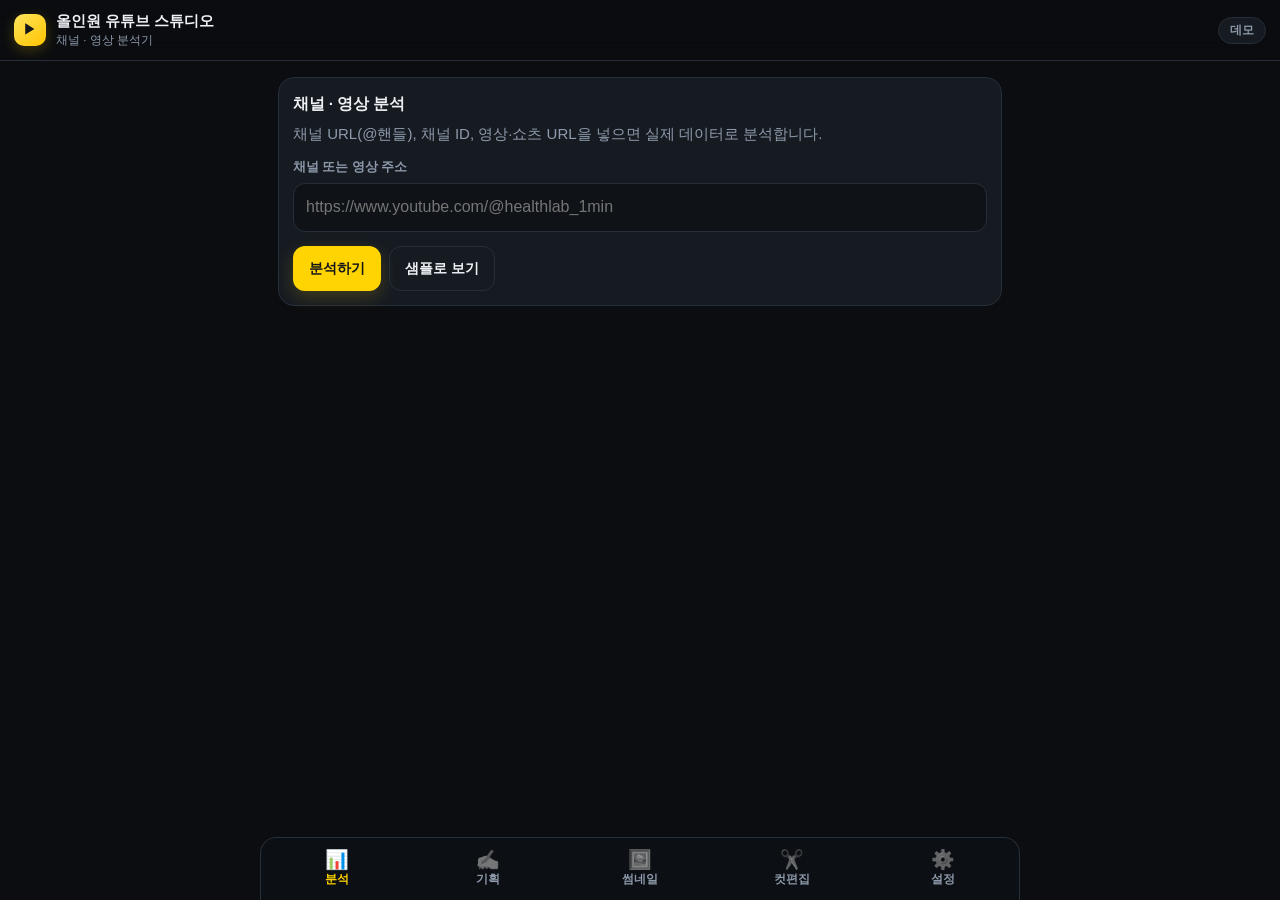
<file: index.html>
<!DOCTYPE html>
<html lang="ko">
<head>
<meta charset="utf-8" />
<meta name="viewport" content="width=device-width, initial-scale=1, viewport-fit=cover" />
<meta name="theme-color" content="#0b0d10" />
<meta name="description" content="채널 분석 · 대본 · 썸네일 · 자동 컷편집을 한 화면에서. 모바일 퍼스트 올인원 유튜브 스튜디오." />
<title>올인원 유튜브 스튜디오</title>
<link rel="manifest" href="manifest.webmanifest" />
<link rel="apple-touch-icon" href="icons/apple-touch-icon.png" />
<link rel="icon" href="icons/icon-192.png" />
<link rel="stylesheet" href="assets/app.css?v=1.0.18" />
</head>
<body>
<div class="app-shell">

  <header class="topbar">
    <div class="topbar-left">
      <div class="logo">▶</div>
      <div>
        <div class="topbar-title">올인원 유튜브 스튜디오</div>
        <div class="topbar-sub" id="topbarSub">분석 · 대본 · 썸네일 · 컷편집</div>
      </div>
    </div>
    <button class="pill" id="modePill" type="button" title="데모/API 모드">데모</button>
  </header>

  <main id="main">

    <!-- ============ TAB 1: 채널·영상 분석기 ============ -->
    <section class="panel" id="panel-analyzer" data-panel="analyzer">
      <div class="card">
        <h2 class="card-title">채널 · 영상 분석</h2>
        <p class="muted">채널 URL(@핸들), 채널 ID, 영상·쇼츠 URL을 넣으면 실제 데이터로 분석합니다.</p>
        <div class="field">
          <label for="anaInput">채널 또는 영상 주소</label>
          <input id="anaInput" type="url" inputmode="url" autocomplete="off"
                 placeholder="https://www.youtube.com/@healthlab_1min" />
        </div>
        <div class="row">
          <button class="btn primary" id="btnAnalyze" type="button">분석하기</button>
          <button class="btn ghost" id="btnAnalyzeDemo" type="button">샘플로 보기</button>
        </div>
        <div class="status" id="anaStatus"></div>
      </div>

      <div id="anaResult" class="hidden"></div>
    </section>

    <!-- ============ TAB 2: AI 기획·대본 스튜디오 ============ -->
    <section class="panel hidden" id="panel-script" data-panel="script">
      <div class="card">
        <h2 class="card-title">AI 기획 · 대본</h2>
        <p class="muted">주제 한 줄이면 제목 5안 · 썸네일 문구 · 초 단위 대본까지. 레퍼런스 대본/URL을 붙이면 그 구조를 참고합니다.</p>
        <div class="field">
          <label for="scTopic">주제 / 키워드</label>
          <input id="scTopic" type="text" placeholder="예: 운동 후 찬물 목욕이 근성장을 방해한다?" />
        </div>
        <div class="field">
          <label for="scRef">레퍼런스 대본 · 영상 URL (선택)</label>
          <textarea id="scRef" rows="3" placeholder="경쟁 채널 대본을 붙여넣거나 영상 URL을 넣어 주세요."></textarea>
        </div>
        <div class="field">
          <label>포맷</label>
          <div class="chips" id="scFormat">
            <button class="chip active" type="button" data-format="both">쇼츠 40초 + 롱폼 3분</button>
            <button class="chip" type="button" data-format="shorts">쇼츠 40초</button>
            <button class="chip" type="button" data-format="longform">롱폼 3분</button>
          </div>
        </div>
        <div class="row">
          <button class="btn primary" id="btnGenerate" type="button">대본 만들기</button>
          <button class="btn ghost" id="btnGenerateDemo" type="button">샘플 대본</button>
        </div>
        <div class="status" id="scStatus"></div>
      </div>
      <div id="scResult" class="hidden"></div>
    </section>

    <!-- ============ TAB 3: 썸네일·카드뉴스·포스팅 ============ -->
    <section class="panel hidden" id="panel-thumb" data-panel="thumb">
      <div class="card">
        <h2 class="card-title">썸네일 · 카드뉴스 · 포스팅</h2>
        <p class="muted">콘셉트 3안과 이미지 프롬프트, 채널별 캡션·해시태그. 아래 편집기로 카드 이미지를 바로 만들어 저장할 수 있습니다.</p>
        <div class="field">
          <label for="thTopic">주제 / 영상 제목</label>
          <input id="thTopic" type="text" placeholder="예: 하룻밤 밤새면 근성장 18% 증발?" />
        </div>
        <div class="row">
          <button class="btn primary" id="btnThGenerate" type="button">콘셉트 · 캡션 만들기</button>
          <button class="btn ghost" id="btnThDemo" type="button">샘플</button>
        </div>
        <div class="status" id="thStatus"></div>
      </div>

      <div id="thResult" class="hidden"></div>

      <div class="card">
        <h2 class="card-title">텍스트 카드 편집기</h2>
        <p class="muted">유튜브 썸네일(16:9) · 인스타 카드(1:1) · 쇼츠 커버(9:16)를 브라우저에서 바로 만들고 PNG로 저장합니다.</p>
        <div class="canvas-stage">
          <canvas id="cardCanvas" width="1280" height="720"></canvas>
        </div>
        <div class="field">
          <label for="cardSize">비율</label>
          <select id="cardSize">
            <option value="1280x720">유튜브 썸네일 16:9 · 1280×720</option>
            <option value="1080x1080">인스타 카드 1:1 · 1080×1080</option>
            <option value="1080x1920">쇼츠 커버 9:16 · 1080×1920</option>
          </select>
        </div>
        <div class="field">
          <label for="cardTitle">메인 문구 (최대 2줄)</label>
          <textarea id="cardTitle" rows="2" placeholder="하룻밤 밤새면&#10;근성장 18% 증발?"></textarea>
        </div>
        <div class="field">
          <label for="cardSub">보조 문구</label>
          <input id="cardSub" type="text" placeholder="Lamon et al. 2021 · Physiol Rep" />
        </div>
        <div class="grid2">
          <div class="field">
            <label for="cardAccent">강조색</label>
            <input id="cardAccent" type="color" value="#ffd400" />
          </div>
          <div class="field">
            <label for="cardTheme">테마</label>
            <select id="cardTheme">
              <option value="xray">다크 X-ray</option>
              <option value="paper">논문 화이트</option>
              <option value="ink">잉크 블루</option>
              <option value="alert">경고 레드</option>
            </select>
          </div>
        </div>
        <div class="row">
          <button class="btn primary" id="btnDownloadCard" type="button">PNG 저장</button>
          <button class="btn ghost" id="btnCardFromResult" type="button">생성 결과 문구 적용</button>
        </div>
      </div>
    </section>

    <!-- ============ TAB 4: 자동 컷편집기 ============ -->
    <section class="panel hidden" id="panel-cut" data-panel="cut">
      <div class="card">
        <h2 class="card-title">자동 컷편집기</h2>
        <p class="muted">영상·오디오를 올리면 무음 구간을 찾아 컷 타임라인과 자막 초안을 만듭니다. 모든 처리는 폰 안에서 이뤄지고 파일은 어디로도 전송되지 않습니다.</p>
        <div class="dropzone" id="cutDrop">
          <input type="file" id="cutFile" accept="video/*,audio/*" hidden />
          <strong>영상 · 오디오 선택</strong>
          <span class="muted">MP4 · MOV · MP3 · M4A · WAV</span>
        </div>
        <div class="grid2">
          <div class="field">
            <label for="cutDb">무음 기준 <span id="cutDbVal">-35 dB</span></label>
            <input id="cutDb" type="range" min="-60" max="-10" step="1" value="-35" />
          </div>
          <div class="field">
            <label for="cutMinSil">최소 무음 길이 <span id="cutMinSilVal">0.35초</span></label>
            <input id="cutMinSil" type="range" min="0.1" max="1.5" step="0.05" value="0.35" />
          </div>
        </div>
        <div class="row">
          <button class="btn primary" id="btnDetect" type="button" disabled>무음 감지</button>
          <button class="btn ghost" id="btnCutReset" type="button">초기화</button>
        </div>
        <div class="status" id="cutStatus"></div>
      </div>

      <div class="card" id="cutEditorCard">
        <div class="preview-head">
          <span class="card-title small">프리뷰</span>
          <div class="chips" id="cutAspect">
            <button class="chip active" type="button" data-aspect="9:16">9:16 쇼츠</button>
            <button class="chip" type="button" data-aspect="16:9">16:9 롱폼</button>
          </div>
        </div>
        <div class="preview-frame" id="previewFrame">
          <video id="cutVideo" playsinline controls></video>
          <div class="safe-guide"><span>자막 안전구역</span></div>
          <div class="side-guide"></div>
        </div>
        <canvas id="waveCanvas" width="1200" height="180"></canvas>
        <div class="timeline-legend">
          <span><i class="dot keep"></i>유지</span>
          <span><i class="dot cut"></i>무음 컷</span>
          <span id="cutSummary" class="muted"></span>
        </div>
        <div id="cutList" class="cut-list"></div>
        <div class="row">
          <button class="btn ghost" id="btnExportPlan" type="button" disabled>컷 플랜 저장(JSON)</button>
          <button class="btn ghost" id="btnExportSrt" type="button" disabled>자막 초안 SRT</button>
        </div>
      </div>

      <div class="card" id="subtitleCard">
        <h2 class="card-title">자막 초안</h2>
        <p class="muted">컷 구간마다 한 줄씩 적으면 SRT로 내려받아 유튜브·편집기에 그대로 올릴 수 있습니다.</p>
        <div id="subtitleList" class="sub-list"></div>
        <div class="row">
          <button class="btn ghost" id="btnAddSub" type="button">줄 추가</button>
        </div>
      </div>

      <div class="card">
        <h2 class="card-title">원격 고속 렌더링 워커</h2>
        <p class="muted">집 PC나 서버에서 <code>worker/start_worker.bat</code>을 실행하고 주소를 넣으면, 무음 컷 + 자막 + MP4 렌더링을 대신 해 줍니다. (HTTPS 터널 주소 필요 — worker/README.md 참고)</p>
        <div class="field">
          <label for="workerUrl">워커 주소</label>
          <input id="workerUrl" type="url" placeholder="https://my-worker.example.com" />
        </div>
        <div class="row">
          <button class="btn ghost" id="btnWorkerHealth" type="button">연결 확인</button>
          <button class="btn primary" id="btnWorkerRender" type="button">워커로 렌더링</button>
        </div>
        <div class="field">
          <label for="renderOpts">렌더 옵션</label>
          <div class="chips" id="renderOpts">
            <label class="check"><input type="checkbox" id="optSilence" checked /> 무음 자동 컷</label>
            <label class="check"><input type="checkbox" id="optSubs" checked /> 자동 자막(Whisper)</label>
            <label class="check"><input type="checkbox" id="optSafe" checked /> 안전구역 자막</label>
          </div>
        </div>
        <div class="status" id="renderStatus"></div>
        <div id="renderResult" class="hidden"></div>
      </div>
    </section>

    <!-- ============ 설정 ============ -->
    <section class="panel hidden" id="panel-settings" data-panel="settings">
      <div class="card">
        <h2 class="card-title">API 연결</h2>
        <p class="muted">키는 이 브라우저의 <code>localStorage</code>에만 저장되고 어디로도 전송되지 않습니다. YouTube·Gemini 요청은 내 브라우저에서 구글로 바로 갑니다.</p>

        <div class="field">
          <label for="ytKey">YouTube Data API v3 키</label>
          <input id="ytKey" type="password" autocomplete="off" placeholder="AIza..." />
          <div class="row tight">
            <button class="btn tiny ghost" id="btnTestYt" type="button">연결 테스트</button>
            <span class="status inline" id="ytKeyStatus"></span>
          </div>
        </div>

        <div class="field">
          <label for="geminiKey">Google Gemini API 키</label>
          <input id="geminiKey" type="password" autocomplete="off" placeholder="AIza..." />
          <div class="row tight">
            <button class="btn tiny ghost" id="btnTestGemini" type="button">연결 테스트</button>
            <span class="status inline" id="geminiKeyStatus"></span>
          </div>
          <div class="field sub">
            <label for="geminiModel">모델</label>
            <select id="geminiModel">
              <option value="gemini-flash-latest">gemini-flash-latest (권장 · 항상 최신 Flash)</option>
              <option value="gemini-3.8-flash">gemini-3.8-flash</option>
              <option value="gemini-3.5-flash-lite">gemini-3.5-flash-lite (가벼움)</option>
            </select>
          </div>
        </div>

        <div class="row">
          <button class="btn primary" id="btnSaveKeys" type="button">저장</button>
          <button class="btn ghost" id="btnClearKeys" type="button">키 삭제</button>
        </div>
        <div class="status" id="settingsStatus"></div>
      </div>

      <div class="card">
        <h2 class="card-title">키 발급 5분 가이드</h2>
        <ol class="steps">
          <li><b>YouTube Data API v3</b> — <a href="https://console.cloud.google.com/apis/library/youtube.googleapis.com" target="_blank" rel="noopener">API 라이브러리</a>에서 사용 설정 → <a href="https://console.cloud.google.com/apis/credentials" target="_blank" rel="noopener">사용자 인증 정보</a> → <b>API 키 만들기</b>. 하루 10,000 유닛 무료(분석 1회 ≈ 5~10 유닛).</li>
          <li><b>Gemini API</b> — <a href="https://aistudio.google.com/app/apikey" target="_blank" rel="noopener">Google AI Studio</a>에서 <b>Create API key</b>. 무료 등급으로도 개인용은 충분합니다.</li>
          <li>두 키를 위에 붙여넣고 <b>연결 테스트</b> → <b>저장</b>. 키가 없어도 <b>샘플</b> 버튼으로 모든 화면을 써 볼 수 있고, <b>프롬프트 복사</b>로 ChatGPT·Claude에 붙여 쓸 수 있습니다.</li>
        </ol>
      </div>

      <div class="card">
        <h2 class="card-title">채널 스타일 프리셋</h2>
        <p class="muted">대본·제목·캡션 생성에 이 말투와 규칙이 자동으로 들어갑니다.</p>
        <div class="preset-list" id="presetList">
          <label class="preset">
            <input type="radio" name="preset" value="healthlab" />
            <span class="preset-body">
              <b>헬스랩 1분</b>
              <small>논문 근거 · AI 티 최소화 · 35~40초 쇼츠 + 3분 롱폼</small>
            </span>
          </label>
          <label class="preset">
            <input type="radio" name="preset" value="d2gym" />
            <span class="preset-body">
              <b>디투짐 릴스</b>
              <small>탕정 헬스장 홍보 · 금지어 자동 회피 · 지역 태그</small>
            </span>
          </label>
          <label class="preset">
            <input type="radio" name="preset" value="jipgo" />
            <span class="preset-body">
              <b>집 go (맛집·반주)</b>
              <small>퇴근 후 한잔 대리만족 · 노포·자영업자 응원 · 고정 엔딩 멘트</small>
            </span>
          </label>
          <label class="preset">
            <input type="radio" name="preset" value="cat4" />
            <span class="preset-body">
              <b>고양이를 독점하고 싶은 사람</b>
              <small>4마리 다묘 집사 일상 · 가볍고 힐링되는 자막 톤</small>
            </span>
          </label>
          <label class="preset">
            <input type="radio" name="preset" value="general" />
            <span class="preset-body">
              <b>일반 유튜브</b>
              <small>범용 후킹 구조 · 담백한 말투</small>
            </span>
          </label>
        </div>
        <div class="preset-note" id="presetNote"></div>
      </div>

      <div class="card">
        <h2 class="card-title">데이터 · 백업</h2>
        <div class="row">
          <button class="btn ghost" id="btnExportAll" type="button">설정 내보내기(JSON)</button>
          <button class="btn ghost" id="btnInstallHelp" type="button">홈 화면에 추가</button>
        </div>
        <div class="status" id="installStatus"></div>
        <p class="muted tiny">이 앱은 GitHub Pages의 정적 사이트입니다. 서버가 없고, 올린 영상은 워커에 직접 보내지 않는 한 기기를 떠나지 않습니다.</p>
      </div>
    </section>
  </main>

  <nav class="tabbar" id="tabbar">
    <button type="button" data-tab="analyzer" class="tab active"><span class="ico">📊</span><span>분석</span></button>
    <button type="button" data-tab="script" class="tab"><span class="ico">✍️</span><span>기획</span></button>
    <button type="button" data-tab="thumb" class="tab"><span class="ico">🖼️</span><span>썸네일</span></button>
    <button type="button" data-tab="cut" class="tab"><span class="ico">✂️</span><span>컷편집</span></button>
    <button type="button" data-tab="settings" class="tab"><span class="ico">⚙️</span><span>설정</span></button>
  </nav>
</div>

<div class="toast" id="toast" role="status" aria-live="polite"></div>

<script src="assets/app.js?v=1.0.18"></script>
<script src="assets/youtube.js?v=1.0.18"></script>
<script src="assets/gemini.js?v=1.0.18"></script>
<script src="assets/analyzer.js?v=1.0.18"></script>
<script src="assets/script-studio.js?v=1.0.18"></script>
<script src="assets/thumbnail-studio.js?v=1.0.18"></script>
<script src="assets/cut-editor.js?v=1.0.18"></script>
<script src="assets/boot.js?v=1.0.18"></script>
</body>
</html>
</file>
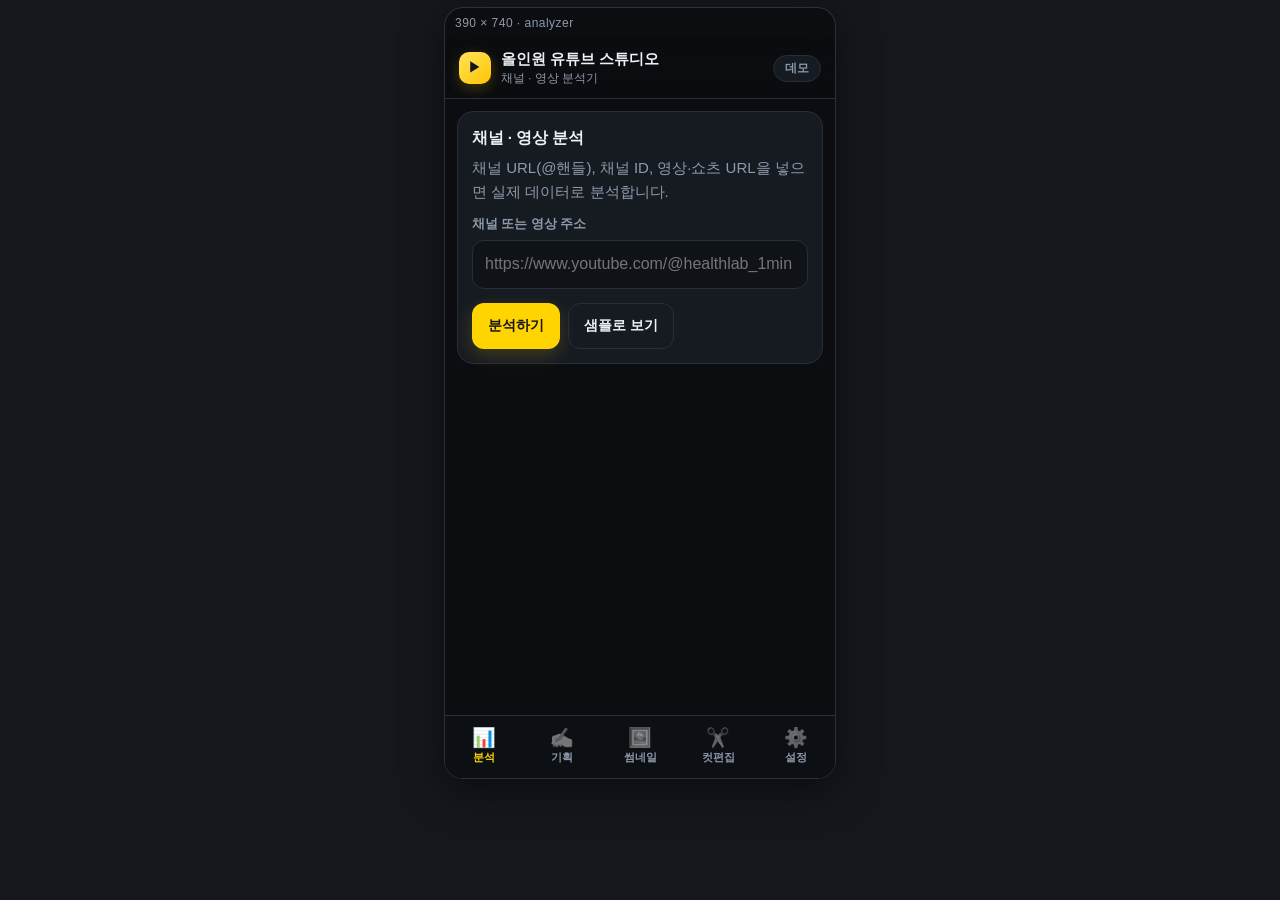
<file: dev/mobile-preview.html>
<!DOCTYPE html>
<html lang="ko">
<head>
<meta charset="utf-8" />
<meta name="viewport" content="width=device-width, initial-scale=1" />
<title>모바일 미리보기 · 올인원 유튜브 스튜디오</title>
<style>
  html, body { margin: 0; background: #14171c; color: #8e9aab;
    font: 12px/1.5 -apple-system, "Malgun Gothic", sans-serif; }
  .wrap { display: flex; justify-content: center; padding: 8px 0; }
  .phone { background: #0b0d10; border-radius: 18px; overflow: hidden; box-shadow: 0 0 0 1px #2a313b, 0 10px 40px rgba(0,0,0,.5); }
  .cap { padding: 6px 10px; letter-spacing: .04em; }
  iframe { display: block; width: 390px; height: 740px; border: 0; background: #0b0d10; }
</style>
</head>
<body>
<div class="wrap">
  <div class="phone">
    <div class="cap" id="cap">390 × 740</div>
    <iframe id="frame" src="../index.html#analyzer" title="모바일 미리보기"></iframe>
  </div>
</div>
<script>
  var params = new URLSearchParams(location.search);
  var tab = params.get('tab') || 'analyzer';
  var w = params.get('w') || 390;
  var h = params.get('h') || 740;
  var frame = document.getElementById('frame');
  frame.style.width = w + 'px';
  frame.style.height = h + 'px';
  frame.src = '../index.html?v=' + Date.now() + '#' + tab;
  document.getElementById('cap').textContent = w + ' × ' + h + ' · ' + tab;
</script>
</body>
</html>
</file>
<file: assets/app.css>
/* 올인원 유튜브 스튜디오 — mobile-first 스타일 */
:root {
  --bg: #0b0d10;
  --bg-2: #12161c;
  --card: #161b22;
  --card-2: #1c232c;
  --line: #262e39;
  --text: #eef2f7;
  --muted: #8e9aab;
  --accent: #ffd400;
  --accent-ink: #14161a;
  --good: #3ddc97;
  --bad: #ff6b6b;
  --blue: #64b5f6;
  --radius: 16px;
  --safe-b: env(safe-area-inset-bottom, 0px);
  --tab-h: 62px;
}

* { box-sizing: border-box; -webkit-tap-highlight-color: transparent; }
html, body { margin: 0; padding: 0; background: var(--bg); color: var(--text); }
body {
  font-family: -apple-system, BlinkMacSystemFont, "Pretendard", "Apple SD Gothic Neo",
    "Malgun Gothic", "Noto Sans KR", Roboto, sans-serif;
  font-size: 15px;
  line-height: 1.55;
  -webkit-text-size-adjust: 100%;
  overscroll-behavior-y: contain;
}
a { color: var(--accent); text-decoration: none; }
code {
  background: #0f1318; border: 1px solid var(--line); border-radius: 6px;
  padding: 1px 5px; font-size: 12.5px; word-break: break-all;
}
h1, h2, h3, h4 { margin: 0; font-weight: 700; letter-spacing: -0.01em; }
p { margin: 6px 0; }
.hidden { display: none !important; }
.muted { color: var(--muted); }
.tiny { font-size: 12px; line-height: 1.5; }

.app-shell { min-height: 100dvh; padding-bottom: calc(var(--tab-h) + var(--safe-b) + 8px); }

/* ---------- top bar ---------- */
.topbar {
  position: sticky; top: 0; z-index: 20;
  display: flex; align-items: center; justify-content: space-between; gap: 10px;
  padding: calc(env(safe-area-inset-top, 0px) + 10px) 14px 10px;
  background: rgba(11, 13, 16, 0.92);
  backdrop-filter: blur(12px);
  border-bottom: 1px solid var(--line);
}
.topbar-left { display: flex; align-items: center; gap: 10px; min-width: 0; }
.logo {
  width: 32px; height: 32px; border-radius: 10px; flex: 0 0 auto;
  display: grid; place-items: center; font-size: 14px; color: var(--accent-ink);
  background: linear-gradient(140deg, #ffe45c, #ffc400);
  box-shadow: 0 4px 14px rgba(255, 212, 0, 0.22);
}
.topbar-title { font-size: 14.5px; font-weight: 700; white-space: nowrap; overflow: hidden; text-overflow: ellipsis; }
.topbar-sub { font-size: 11.5px; color: var(--muted); white-space: nowrap; overflow: hidden; text-overflow: ellipsis; }
.pill {
  flex: 0 0 auto; border: 1px solid var(--line); background: var(--card);
  color: var(--muted); border-radius: 999px; padding: 5px 11px;
  font-size: 11.5px; font-weight: 600; cursor: pointer;
}
.pill.live { color: var(--accent-ink); background: var(--accent); border-color: transparent; }

/* ---------- panels & cards ---------- */
#main { padding: 12px 12px 4px; max-width: 760px; margin: 0 auto; }
.panel { display: flex; flex-direction: column; gap: 12px; }
.card {
  background: var(--card); border: 1px solid var(--line);
  border-radius: var(--radius); padding: 14px;
}
.card-title { font-size: 15.5px; margin-bottom: 4px; }
.card-title.small { font-size: 13px; color: var(--muted); font-weight: 600; }
.card + .card { margin-top: 0; }
#anaResult, #scResult, #thResult { display: flex; flex-direction: column; gap: 12px; }

/* ---------- form ---------- */
.field { margin: 12px 0 0; }
.field > label { display: block; font-size: 12.5px; font-weight: 600; color: var(--muted); margin-bottom: 6px; }
.field.sub { margin-top: 10px; }
input[type="text"], input[type="url"], input[type="password"], input[type="color"], select, textarea {
  width: 100%; font: inherit; font-size: 16px; /* iOS 확대 방지 */
  color: var(--text); background: #0f1318; border: 1px solid var(--line);
  border-radius: 12px; padding: 11px 12px; outline: none;
}
textarea { resize: vertical; min-height: 44px; line-height: 1.5; }
input:focus, select:focus, textarea:focus { border-color: var(--accent); box-shadow: 0 0 0 3px rgba(255, 212, 0, 0.12); }
input[type="color"] { padding: 4px; height: 44px; }
input[type="range"] { width: 100%; accent-color: var(--accent); }
select { appearance: none; background-image: linear-gradient(45deg, transparent 50%, var(--muted) 50%), linear-gradient(135deg, var(--muted) 50%, transparent 50%); background-position: calc(100% - 18px) 19px, calc(100% - 13px) 19px; background-size: 5px 5px, 5px 5px; background-repeat: no-repeat; padding-right: 34px; }
.grid2 { display: grid; grid-template-columns: 1fr 1fr; gap: 0 12px; }
.row { display: flex; flex-wrap: wrap; gap: 8px; margin-top: 14px; align-items: center; }
.row.tight { margin-top: 8px; }

/* ---------- buttons ---------- */
.btn {
  font: inherit; font-weight: 700; font-size: 14px;
  border-radius: 12px; padding: 11px 15px; cursor: pointer;
  border: 1px solid var(--line); background: var(--card-2); color: var(--text);
  min-height: 44px; transition: transform .06s ease, background .15s ease;
}
.btn:active { transform: scale(0.985); }
.btn.primary { background: var(--accent); color: var(--accent-ink); border-color: transparent; box-shadow: 0 6px 18px rgba(255, 212, 0, 0.18); }
.btn.ghost { background: transparent; }
.btn.tiny { padding: 6px 10px; min-height: 34px; font-size: 12.5px; border-radius: 10px; }
.btn:disabled { opacity: .45; cursor: not-allowed; box-shadow: none; }
.btn[aria-busy="true"]::after { content: " …"; }

.chips { display: flex; flex-wrap: wrap; gap: 7px; }
.chip {
  font: inherit; font-size: 13px; font-weight: 600; cursor: pointer;
  background: #0f1318; color: var(--muted);
  border: 1px solid var(--line); border-radius: 999px; padding: 8px 13px;
}
.chip.active { background: rgba(255, 212, 0, 0.14); color: var(--accent); border-color: rgba(255, 212, 0, 0.5); }
.check { display: inline-flex; align-items: center; gap: 6px; font-size: 13px; color: var(--muted); }
.check input { accent-color: var(--accent); width: 16px; height: 16px; }

/* ---------- status ---------- */
.status { font-size: 12.5px; color: var(--muted); margin-top: 10px; min-height: 0; white-space: pre-wrap; }
.status:empty { display: none; }
.status.err { color: var(--bad); }
.status.ok { color: var(--good); }
.status.inline { margin: 0; }
.status.busy::before {
  content: ""; display: inline-block; width: 12px; height: 12px; margin-right: 7px;
  border: 2px solid var(--line); border-top-color: var(--accent); border-radius: 50%;
  animation: spin .8s linear infinite; vertical-align: -2px;
}
@keyframes spin { to { transform: rotate(360deg); } }

/* ---------- channel card ---------- */
.chan-head { display: flex; gap: 12px; align-items: center; }
.chan-avatar { width: 56px; height: 56px; border-radius: 50%; object-fit: cover; background: var(--card-2); border: 1px solid var(--line); }
.chan-initial { display: grid; place-items: center; font-size: 20px; font-weight: 800; color: var(--accent-ink); background: linear-gradient(140deg, #ffe45c, #ffc400); border: 0; }
.chan-name { font-size: 16px; font-weight: 700; }
.chan-meta { font-size: 12.5px; color: var(--muted); }
.stat-grid { display: grid; grid-template-columns: repeat(2, 1fr); gap: 8px; margin-top: 12px; }
.stat {
  background: #0f1318; border: 1px solid var(--line); border-radius: 12px; padding: 10px 12px;
}
.stat b { display: block; font-size: 18px; letter-spacing: -0.02em; }
.stat span { font-size: 11.5px; color: var(--muted); }

/* ---------- bars / charts ---------- */
.bars { margin-top: 10px; display: flex; flex-direction: column; gap: 7px; }
.bar-row { display: grid; grid-template-columns: 54px 1fr 44px; gap: 8px; align-items: center; font-size: 12px; }
.bar-row .lbl { color: var(--muted); }
.bar-track { display: block; height: 10px; background: #0f1318; border-radius: 999px; overflow: hidden; border: 1px solid var(--line); }
.bar-fill { display: block; height: 100%; background: linear-gradient(90deg, #ffd400, #ff9f1a); border-radius: 999px; }
.bar-row .val { text-align: right; color: var(--text); font-variant-numeric: tabular-nums; }

/* ---------- table ---------- */
.table-wrap { overflow-x: auto; margin-top: 10px; -webkit-overflow-scrolling: touch; }
table { border-collapse: collapse; width: 100%; font-size: 12.5px; }
th, td { text-align: left; padding: 8px 6px; border-bottom: 1px solid var(--line); vertical-align: top; }
th { color: var(--muted); font-weight: 600; font-size: 11.5px; white-space: nowrap; }
td.num { text-align: right; font-variant-numeric: tabular-nums; white-space: nowrap; }
td.ttl { max-width: 190px; }
td.ttl a { color: var(--text); }
td.ttl a:hover { color: var(--accent); }

/* ---------- AI report ---------- */
.report { white-space: pre-wrap; font-size: 13.5px; line-height: 1.62; }
.report h4 { margin: 12px 0 4px; font-size: 13.5px; color: var(--accent); }
.report ul { margin: 4px 0 8px; padding-left: 18px; }
.report li { margin: 3px 0; }
.md { white-space: pre-wrap; font-size: 13.5px; line-height: 1.62; }

/* ---------- copy blocks ---------- */
.block { background: #0f1318; border: 1px solid var(--line); border-radius: 12px; padding: 11px 12px; margin-top: 8px; }
.block-head { display: flex; justify-content: space-between; align-items: center; gap: 8px; margin-bottom: 6px; }
.block-head b { font-size: 12.5px; color: var(--muted); font-weight: 600; }
.block pre {
  margin: 0; white-space: pre-wrap; word-break: break-word;
  font-family: inherit; font-size: 13px; line-height: 1.6;
}
.script-line { display: grid; grid-template-columns: 56px 1fr; gap: 8px; padding: 7px 0; border-bottom: 1px dashed var(--line); }
.script-line:last-child { border-bottom: 0; }
.script-time { color: var(--accent); font-variant-numeric: tabular-nums; font-size: 12px; font-weight: 700; }
.script-text { font-size: 13.5px; }
.script-broll { font-size: 11.5px; color: var(--muted); margin-top: 3px; }
.tag { display: inline-block; font-size: 11px; color: var(--blue); background: rgba(100, 181, 246, .1); border: 1px solid rgba(100, 181, 246, .28); border-radius: 6px; padding: 1px 6px; margin: 0 4px 4px 0; }

/* ---------- tabs bar ---------- */
.tabbar {
  position: fixed; left: 0; right: 0; bottom: 0; z-index: 30;
  display: grid; grid-template-columns: repeat(5, 1fr);
  padding-bottom: var(--safe-b);
  background: rgba(13, 16, 20, 0.96);
  backdrop-filter: blur(14px);
  border-top: 1px solid var(--line);
}
.tab {
  font: inherit; background: none; border: 0; color: var(--muted);
  height: var(--tab-h); display: flex; flex-direction: column; align-items: center; justify-content: center;
  gap: 2px; font-size: 10.5px; font-weight: 600; cursor: pointer; padding: 0;
}
.tab .ico { font-size: 19px; line-height: 1; filter: grayscale(1) opacity(.55); }
.tab.active { color: var(--accent); }
.tab.active .ico { filter: none; }

/* ---------- toast ---------- */
.toast {
  position: fixed; left: 50%; bottom: calc(var(--tab-h) + var(--safe-b) + 16px);
  transform: translate(-50%, 16px); opacity: 0; pointer-events: none;
  background: #f4f7fb; color: #12161c; font-size: 13px; font-weight: 600;
  padding: 10px 16px; border-radius: 999px; z-index: 60;
  transition: opacity .18s ease, transform .18s ease; max-width: 88vw; text-align: center;
}
.toast.show { opacity: 1; transform: translate(-50%, 0); }

/* ---------- settings ---------- */
.steps { margin: 8px 0 0; padding-left: 18px; font-size: 13px; line-height: 1.62; }
.steps li { margin: 7px 0; }
.preset-list { display: flex; flex-direction: column; gap: 8px; margin-top: 10px; }
.preset { display: flex; gap: 10px; align-items: flex-start; background: #0f1318; border: 1px solid var(--line); border-radius: 12px; padding: 11px 12px; cursor: pointer; }
.preset input { margin-top: 3px; accent-color: var(--accent); width: 17px; height: 17px; flex: 0 0 auto; }
.preset-body b { display: block; font-size: 13.5px; }
.preset-body small { color: var(--muted); font-size: 11.5px; }
.preset:has(input:checked) { border-color: rgba(255, 212, 0, .55); background: rgba(255, 212, 0, .07); }
.preset-note { margin-top: 10px; font-size: 12px; color: var(--muted); background: #0f1318; border: 1px dashed var(--line); border-radius: 10px; padding: 9px 11px; }
.preset-note:empty { display: none; }

/* ---------- cut editor ---------- */
.dropzone {
  display: flex; flex-direction: column; align-items: center; justify-content: center; gap: 4px;
  border: 1.5px dashed #33404f; border-radius: 14px; padding: 22px 14px; margin-top: 10px;
  cursor: pointer; text-align: center; background: #0f1318; transition: border-color .15s, background .15s;
}
.dropzone strong { font-size: 14px; }
.dropzone.drag { border-color: var(--accent); background: rgba(255, 212, 0, .06); }
.dropzone small, .dropzone .muted { font-size: 11.5px; }
.preview-head { display: flex; justify-content: space-between; align-items: center; gap: 10px; flex-wrap: wrap; }
.preview-frame {
  position: relative; margin: 10px auto 0; background: #000; border-radius: 12px; overflow: hidden;
  width: 100%; max-width: 320px; aspect-ratio: 9 / 16; border: 1px solid var(--line);
}
.preview-frame.landscape { max-width: 100%; aspect-ratio: 16 / 9; }
.preview-frame video { width: 100%; height: 100%; object-fit: contain; display: block; background: #000; }
.safe-guide {
  position: absolute; left: 6%; right: 6%; top: 56%; bottom: 8%;
  border: 1px dashed rgba(255, 212, 0, .35); border-radius: 8px; pointer-events: none;
  display: flex; align-items: flex-end; justify-content: center;
}
.safe-guide span { font-size: 9.5px; color: rgba(255, 212, 0, .7); transform: translateY(12px); }
.side-guide {
  position: absolute; top: 8%; bottom: 40%; right: 3%; width: 12%; pointer-events: none;
  border-right: 1px dashed rgba(255, 107, 107, .45);
}
#waveCanvas { width: 100%; height: 90px; margin-top: 12px; background: #0f1318; border: 1px solid var(--line); border-radius: 12px; display: block; }
.timeline-legend { display: flex; gap: 12px; align-items: center; font-size: 11.5px; color: var(--muted); margin-top: 8px; flex-wrap: wrap; }
.dot { display: inline-block; width: 9px; height: 9px; border-radius: 3px; margin-right: 4px; }
.dot.keep { background: var(--good); }
.dot.cut { background: #3a4453; }
.cut-list { display: flex; flex-direction: column; gap: 6px; margin-top: 10px; max-height: 320px; overflow-y: auto; }
.cut-item {
  display: grid; grid-template-columns: 1fr auto; gap: 8px; align-items: center;
  background: #0f1318; border: 1px solid var(--line); border-radius: 10px; padding: 8px 10px; font-size: 12.5px;
}
.cut-item .t { font-variant-numeric: tabular-nums; }
.cut-item.cut { opacity: .55; }
.sub-list { display: flex; flex-direction: column; gap: 8px; margin-top: 10px; }
.sub-item { display: grid; grid-template-columns: 96px 1fr; gap: 8px; align-items: center; }
.sub-item input { font-size: 13px; padding: 8px 10px; }
.canvas-stage { margin-top: 10px; background: #0f1318; border: 1px solid var(--line); border-radius: 12px; padding: 8px; display: flex; justify-content: center; }
#cardCanvas { width: 100%; height: auto; border-radius: 8px; background: #000; display: block; }

/* ---------- concept cards ---------- */
.concept-grid { display: flex; flex-direction: column; gap: 10px; margin-top: 10px; }
.concept { background: #0f1318; border: 1px solid var(--line); border-radius: 12px; padding: 11px 12px; }
.concept h4 { font-size: 13px; margin-bottom: 4px; }
.concept p { font-size: 12.5px; color: var(--muted); margin: 2px 0; }

/* 좁은 화면: 표에서 덜 중요한 열을 숨겨 제목이 읽히게 */
@media (max-width: 520px) {
  table { min-width: 0; }
  table th:nth-child(2), table td:nth-child(2),
  table th:nth-child(5), table td:nth-child(5) { display: none; }
  td.ttl { max-width: none; min-width: 132px; }
  th, td { padding: 7px 4px; }
}

/* ---------- wider screens ---------- */
@media (min-width: 720px) {
  #main { padding: 16px 18px 8px; }
  .stat-grid { grid-template-columns: repeat(4, 1fr); }
  .tab { font-size: 11.5px; }
  .concept-grid { display: grid; grid-template-columns: repeat(3, 1fr); }
  .canvas-stage { padding: 12px; }
  .tabbar {
    left: 50%; right: auto; transform: translateX(-50%);
    width: min(760px, 100%); border-radius: 16px 16px 0 0;
    border-left: 1px solid var(--line); border-right: 1px solid var(--line);
  }
  .toast { bottom: calc(var(--tab-h) + 20px); }
}
@media (prefers-reduced-motion: reduce) {
  * { animation-duration: .01ms !important; transition-duration: .01ms !important; }
}
</file>
